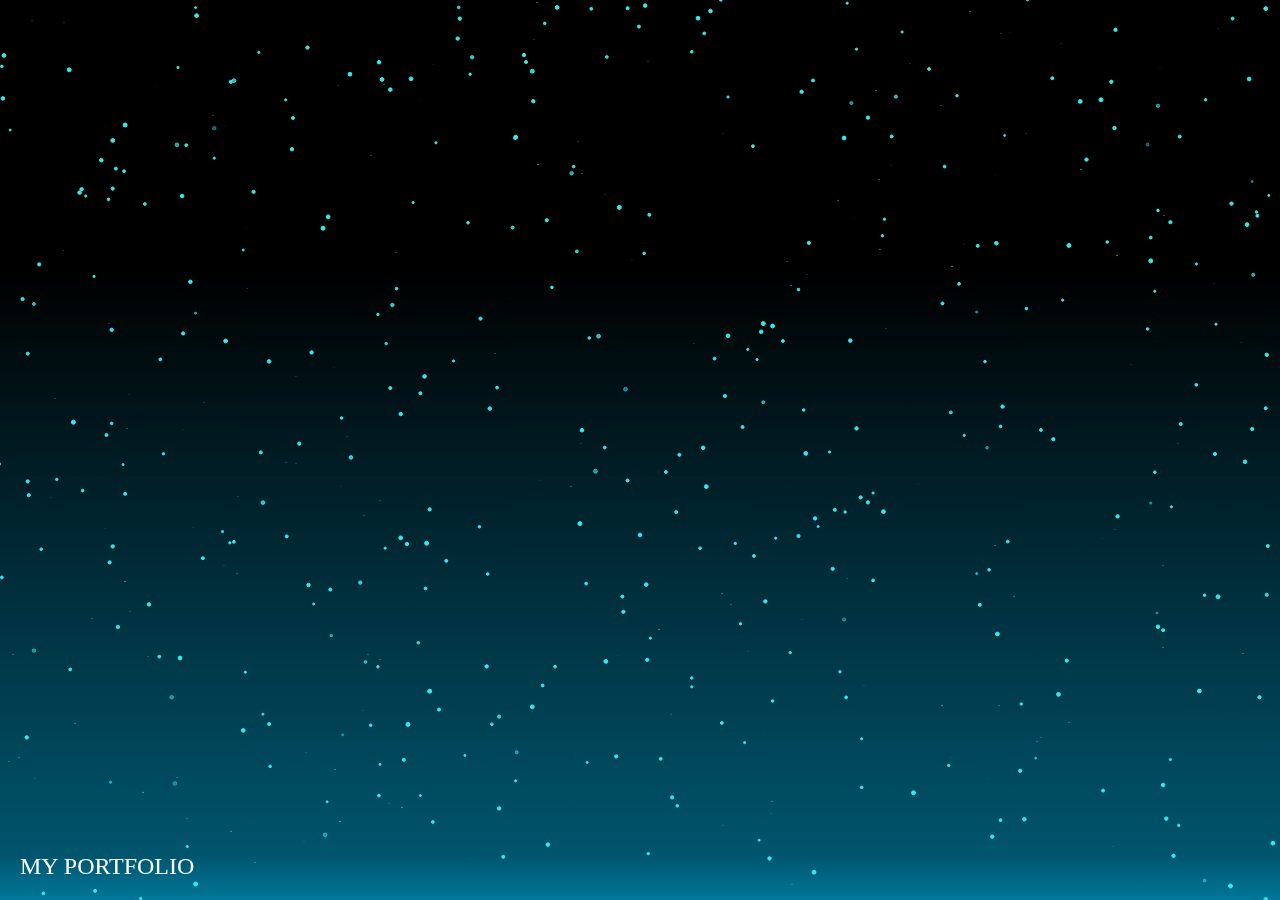
<file: index.html>
<!DOCTYPE html>
<html lang="ko">

<head>
  <meta charset="UTF-8">
  <meta http-equiv="X-UA-Compatible" content="IE=edge">
  <meta name="viewport" content="width=device-width, initial-scale=1.0">
  <meta name="description" content="윤다희의 포트폴리오">
  <meta name="author" content="YDH">
  <meta name="generator" content="HTML5">
  <title>Intro</title>
  <meta property="og:type" content="website" />
  <meta property="og:site_name" content="사이트 이름을 적으세요." />
  <meta property="og:title" content="타이틀 이름을 적으세요." />
  <meta property="og:description" content="자신의 사이트에 대한 세부 설명을 적으세요." />
  <meta property="og:image" content="./images/name_seo.png" />
  <!-- 아텐츠주소 대신 자신의 웹페이지 주소로 바꾸세요 -->
  <meta property="og:url" content="https://ydhwebsite01.com" />
  <meta property="twitter:card" content="summary" />
  <meta property="twitter:site" content="사이트 이름을 적으세요." />
  <meta property="twitter:title" content="타이틀 이름을 적으세요." />
  <meta property="twitter:description" content="자신의 사이트에 대한 세부 설명을 적으세요." />
  <meta property="twitter:image" content="./images/name_seo.png" />
  <!-- 아텐츠주소 대신 자신의 웹페이지 주소로 바꾸세요 -->
  <meta property="twitter:url" content="https://ydhwebsite01.com" />
  <link rel="icon" href="/favicon.ico" />
  <link rel="stylesheet" href="./main.css">
  <script defer src="./main.js"></script>
</head>

<body>
  <canvas id="canvas"></canvas>

  <a class="portfolio-link" href="/pages/mainpage.html">MY PORTFOLIO</a>
</body>


</html>
</file>
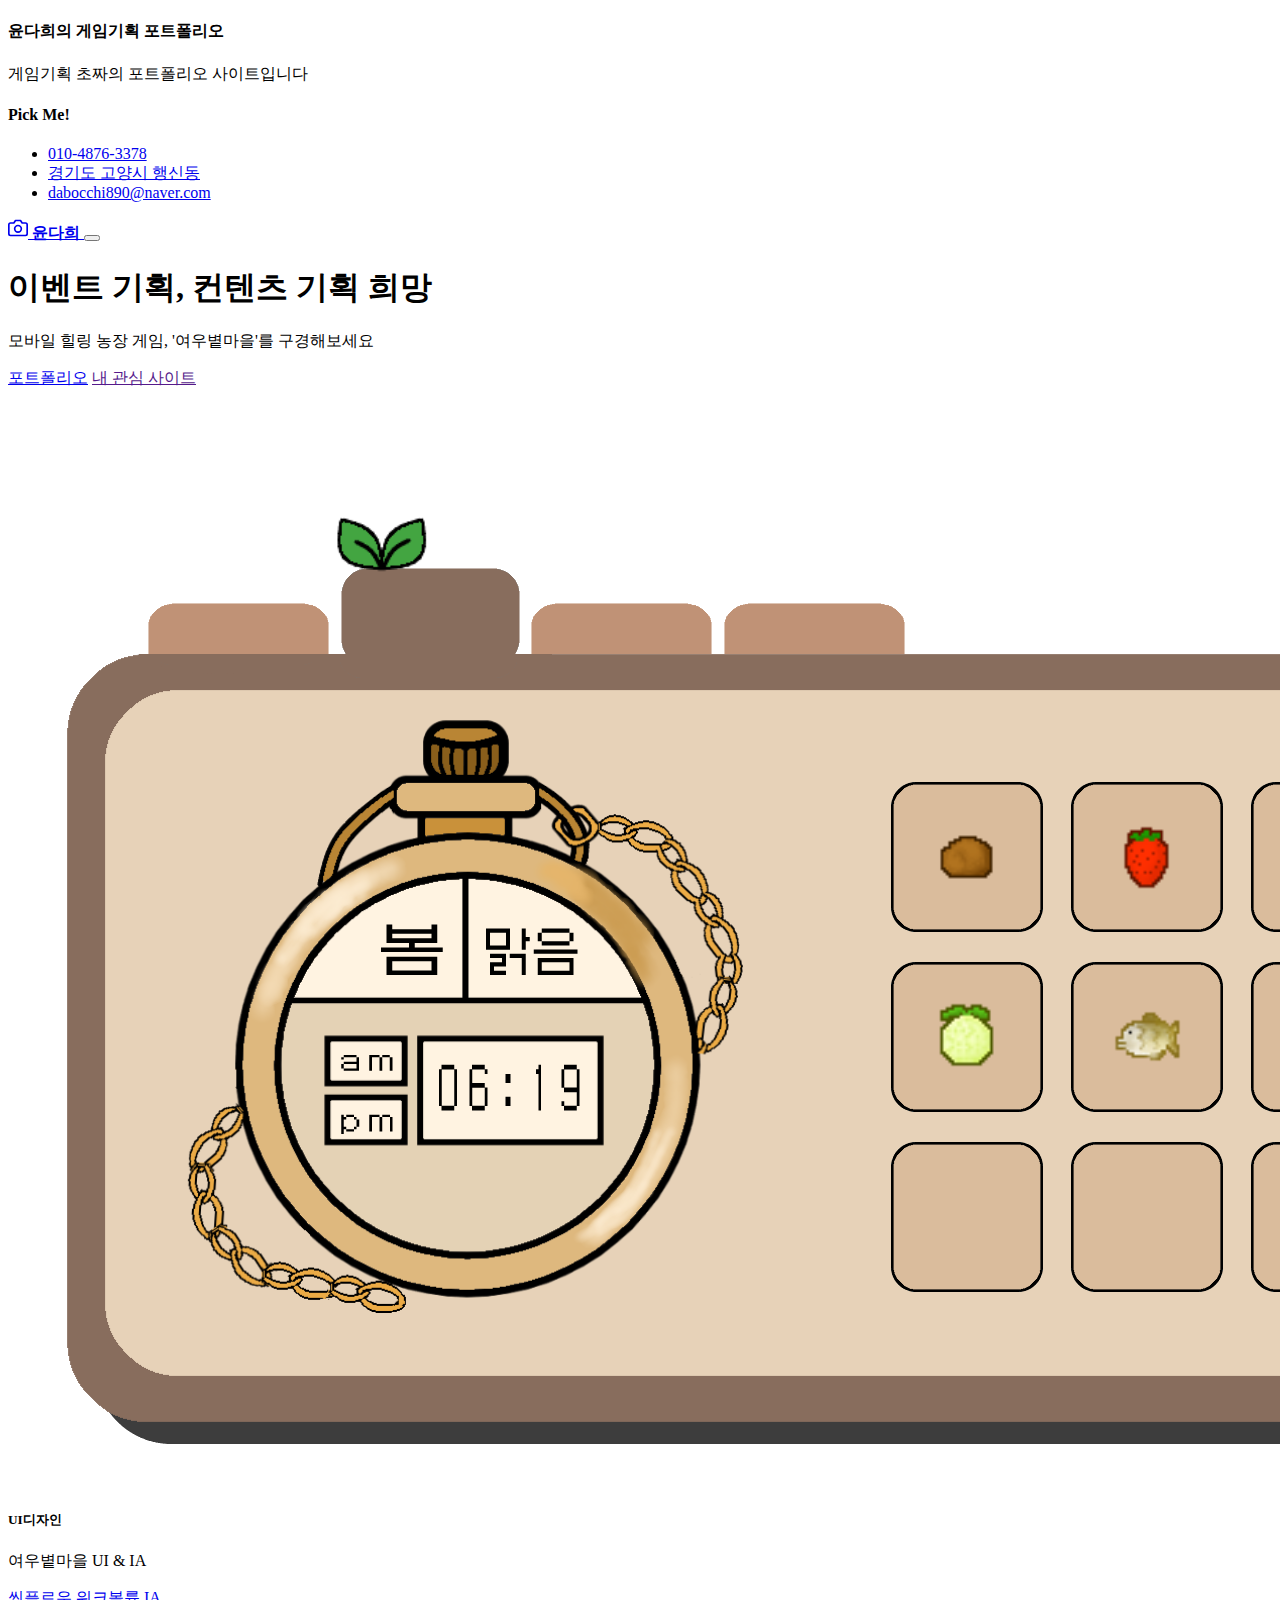
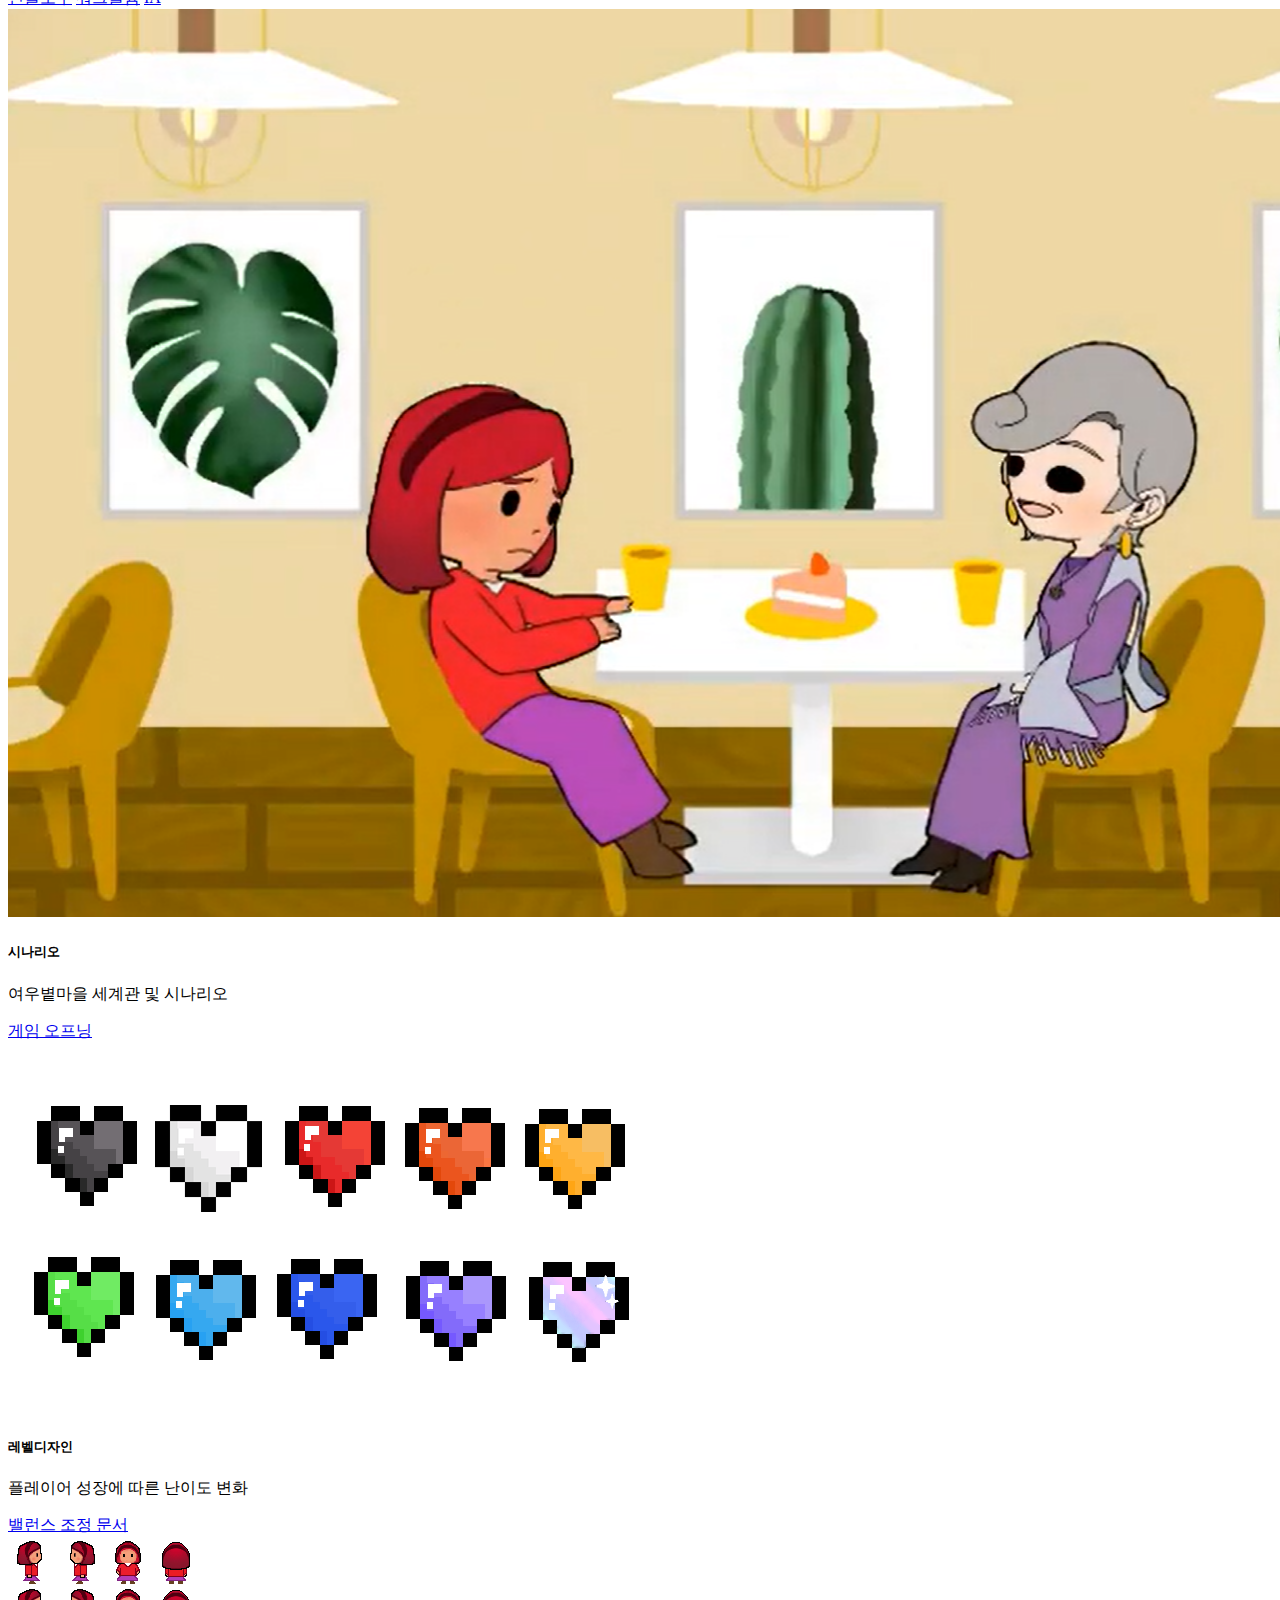
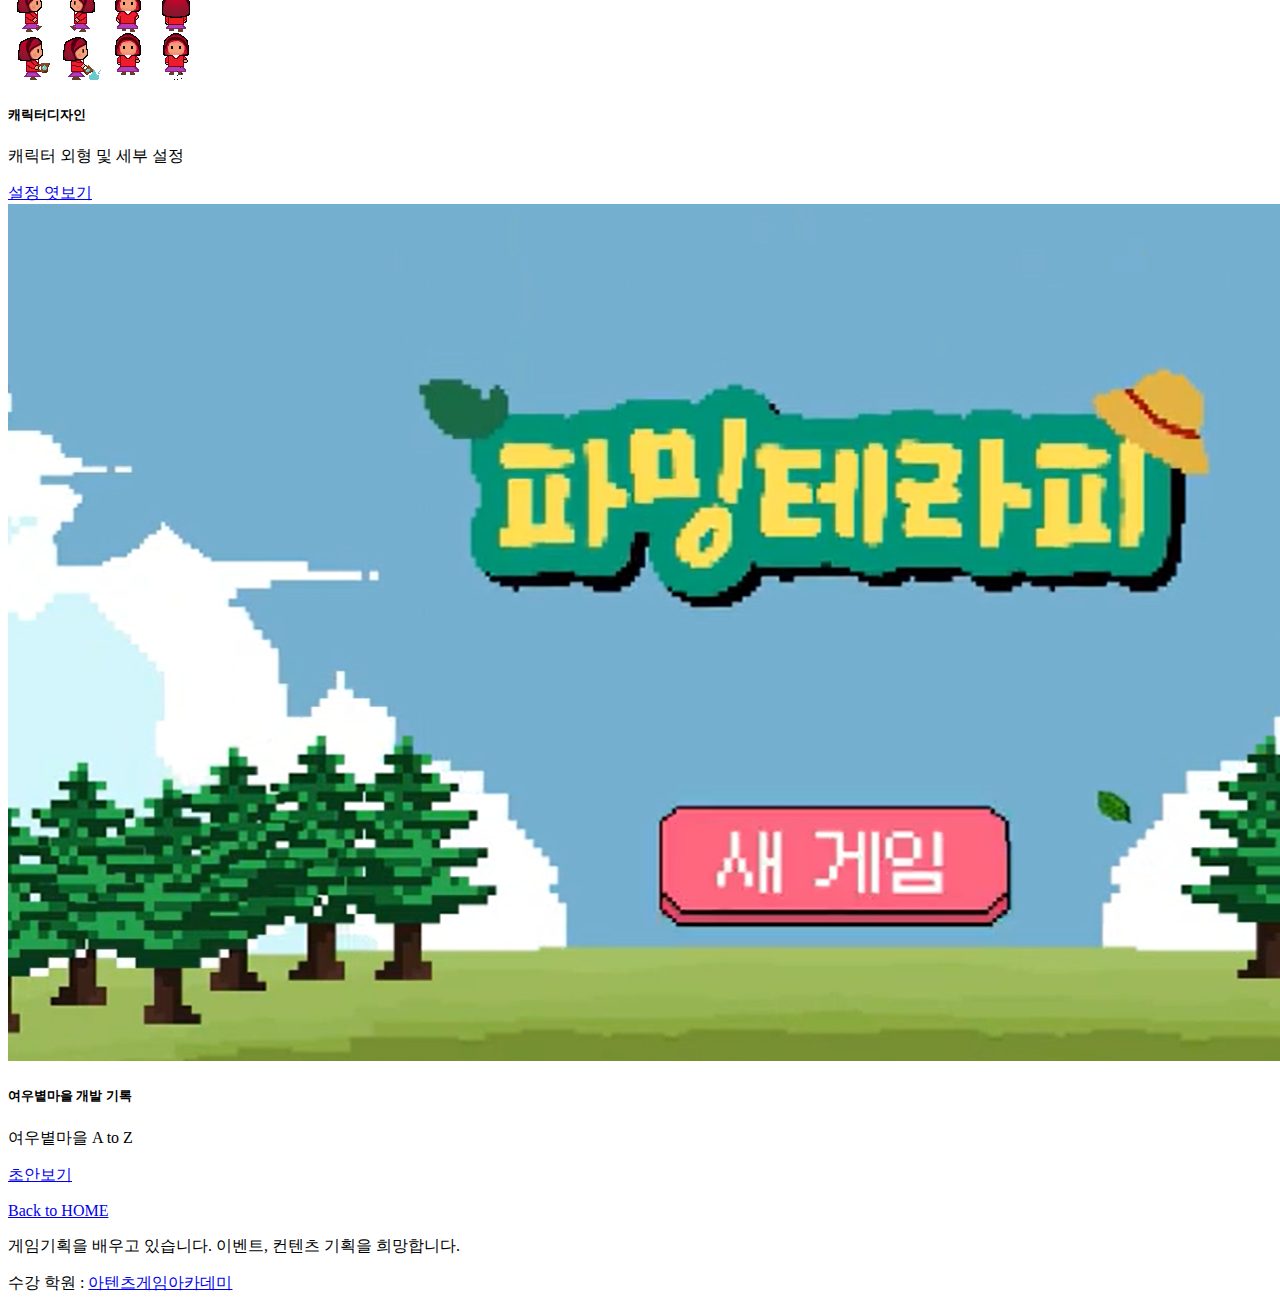
<file: pages/mainpage.html>
<!DOCTYPE html>
<html lang="ko">

<head>
  <meta charset="utf-8">
  <meta name="viewport" content="width=device-width, initial-scale=1">
  <meta name="description" content="윤다희의 포트폴리오">
  <meta name="author" content="YDH">
  <meta name="generator" content="HTML5">
  <title>Intro</title>
  <meta property="og:type" content="website" />
  <meta property="og:site_name" content="윤다희의 포트폴리오" />
  <meta property="og:title" content="Intro" />
  <meta property="og:description" content="윤다희의 GDD, UXUI디자인, 레벨디자인 등 그외 모든 게임기획서 모음" />
  <meta property="og:image" content="./images/name_seo.png" />
  <!-- 아텐츠주소 대신 자신의 웹페이지 주소로 바꾸세요 -->
  <meta property="og:url" content="https://ydhwebsite01.netlify.app" />
  <meta property="twitter:card" content="summary" />
  <meta property="twitter:site" content="윤다희의 포트폴리오" />
  <meta property="twitter:title" content="Intro" />
  <meta property="twitter:description" content="윤다희의 GDD, UXUI디자인, 레벨디자인 등 그외 모든 게임기획서 모음" />
  <meta property="twitter:image" content="./images/name_seo.png" />
  <!-- 아텐츠주소 대신 자신의 웹페이지 주소로 바꾸세요 -->
  <meta property="twitter:url" content="https://ydhwebsite01.netlify.app" />
  <link rel="icon" href="/favicon.ico" />
  <link rel="canonical" href="https://getbootstrap.com/docs/5.2/examples/album/">

  <!-- CSS only -->
  <link href="https://cdn.jsdelivr.net/npm/bootstrap@5.2.3/dist/css/bootstrap.min.css" rel="stylesheet"
    integrity="sha384-rbsA2VBKQhggwzxH7pPCaAqO46MgnOM80zW1RWuH61DGLwZJEdK2Kadq2F9CUG65" crossorigin="anonymous">
  <!-- JavaScript Bundle with Popper -->
  <script defer src="https://cdn.jsdelivr.net/npm/bootstrap@5.2.3/dist/js/bootstrap.bundle.min.js"
    integrity="sha384-kenU1KFdBIe4zVF0s0G1M5b4hcpxyD9F7jL+jjXkk+Q2h455rYXK/7HAuoJl+0I4" crossorigin="anonymous">
  </script>


  <style>
    .bd-placeholder-img {
      font-size: 1.125rem;
      text-anchor: middle;
      -webkit-user-select: none;
      -moz-user-select: none;
      user-select: none;
    }

    @media (min-width: 768px) {
      .bd-placeholder-img-lg {
        font-size: 3.5rem;
      }
    }

    .b-example-divider {
      height: 3rem;
      background-color: rgba(0, 0, 0, .1);
      border: solid rgba(0, 0, 0, .15);
      border-width: 1px 0;
      box-shadow: inset 0 .5em 1.5em rgba(0, 0, 0, .1), inset 0 .125em .5em rgba(0, 0, 0, .15);
    }

    .b-example-vr {
      flex-shrink: 0;
      width: 1.5rem;
      height: 100vh;
    }

    .bi {
      vertical-align: -.125em;
      fill: currentColor;
    }

    .nav-scroller {
      position: relative;
      z-index: 2;
      height: 2.75rem;
      overflow-y: hidden;
    }

    .nav-scroller .nav {
      display: flex;
      flex-wrap: nowrap;
      padding-bottom: 1rem;
      margin-top: -1px;
      overflow-x: auto;
      text-align: center;
      white-space: nowrap;
      -webkit-overflow-scrolling: touch;
    }
  </style>
</head>

<body>

  <header>
    <div class="collapse bg-dark" id="navbarHeader">
      <div class="container">
        <div class="row">
          <div class="col-sm-8 col-md-7 py-4">
            <h4 class="text-white">윤다희의 게임기획 포트폴리오</h4>
            <p class="text-white">게임기획 초짜의 포트폴리오 사이트입니다</p>
          </div>
          <div class="col-sm-4 offset-md-1 py-4">
            <h4 class="text-white">Pick Me!</h4>
            <ul class="list-unstyled">
              <li><a href="#" class="text-white">010-4876-3378</a></li>
              <li><a href="#" class="text-white">경기도 고양시 행신동</a></li>
              <li><a href="#" class="text-white">dabocchi890@naver.com</a></li>
              <!-- #에 링크 넣어서 누르면 이동되게 만들 수 있음 -->
            </ul>
          </div>
        </div>
      </div>
    </div>
    <div class="navbar navbar-dark bg-success shadow-sm">
      <div class="container">
        <a href="#" class="navbar-brand d-flex align-items-center">
          <svg xmlns="http://www.w3.org/2000/svg" width="20" height="20" fill="none" stroke="currentColor"
            stroke-linecap="round" stroke-linejoin="round" stroke-width="2" aria-hidden="true" class="me-2"
            viewBox="0 0 24 24">
            <path d="M23 19a2 2 0 0 1-2 2H3a2 2 0 0 1-2-2V8a2 2 0 0 1 2-2h4l2-3h6l2 3h4a2 2 0 0 1 2 2z" />
            <circle cx="12" cy="13" r="4" /></svg>
          <strong>윤다희</strong>
        </a>
        <button class="navbar-toggler" type="button" data-bs-toggle="collapse" data-bs-target="#navbarHeader"
          aria-controls="navbarHeader" aria-expanded="false" aria-label="Toggle navigation">
          <span class="navbar-toggler-icon"></span>
        </button>
      </div>
    </div>
  </header>

  <main>
    <section class="py-5 text-center container">
      <div class="row py-lg-5">
        <div class="col-lg-6 col-md-8 mx-auto">
          <h1 class="fw-light">이벤트 기획, 컨텐츠 기획 희망</h1>
          <p class="lead text-muted">모바일 힐링 농장 게임, '여우볕마을'를 구경해보세요</p>
          <p>
            <a href="https://www.notion.so/UXUI-b5bdeae1389b44ab8bf69b9a0b889be4?pvs=4" class="btn btn-dark my-2">포트폴리오</a>
            <a href="" class="btn btn-dark my-2">내 관심 사이트</a>
          </p>
        </div>
      </div>
    </section>

    <div class="album py-5 bg-success">
      <div class="container">
        <div class="row row-cols-1 row-cols-sm-2 row-cols-md-3 g-3">
          <div class="col">
            <div class="card shadow-sm" width="100%">
              <img src="/images/inventory_ui.png" class="card-img-top" alt="파밍테라피 UI">
              <div class="card-body">
                <h5 class="card-title">UI디자인</h5>
                <p class="card-text">여우볕마을 UI & IA</p>
                <!-- <a href="https://drive.google.com/drive/folders/1OQTbh3_Z_q5XnmlQ0OS6UvYB39WX-qW1?usp=sharing" class="btn btn-dark">UI디자인</a> -->
                <a href="https://www.notion.so/14d0ed718c5d4a0b88c22c2d5c88ec64?pvs=4" class="btn btn-dark">씬플로우</a>
                <a href="https://www.notion.so/2c47b4364d9149f59fdc967914c14e7b?pvs=4" class="btn btn-dark">워크볼륨</a>
                <a href="https://www.notion.so/IA-145a0c14768a45dba50786ef3ec9fb29?pvs=4" class="btn btn-dark">IA</a>
                <!-- 커서를 맨 마지막에 놓고 alert+shift+방향키로 복사가능 -->
              </div>
            </div>
          </div>
          <div class="col">
            <div class="card shadow-sm" width="100%">
              <img src="/images/story.png" class="card-img-top" alt="데모 영상 일부">
              <div class="card-body">
                <h5 class="card-title">시나리오</h5>
                <p class="card-text">여우볕마을 세계관 및 시나리오</p>
                <a href="/contents/여우볕마을 시나리오.pdf" class="btn btn-dark">게임 오프닝</a>
              </div>
            </div>
          </div>
          <div class="col">
            <div class="card shadow-sm" width="100%">
              <img src="/images/level.png" class="card-img-top" alt="호감도 시스템">
              <div class="card-body">
                <h5 class="card-title">레벨디자인</h5>
                <p class="card-text">플레이어 성장에 따른 난이도 변화</p>
                <a href="/contents/주민 호감도 상승 레벨.pdf" class="btn btn-dark">밸런스 조정 문서</a>
              </div>
            </div>
          </div>
          <div class="col">
            <div class="card shadow-sm" width="100%">
              <img src="/images/character.png" class="card-img-top" alt="플레이어 애니메이션">
              <div class="card-body">
                <h5 class="card-title">캐릭터디자인</h5>
                <p class="card-text">캐릭터 외형 및 세부 설정</p>
                <a href="/contents/캐릭터 설정.pdf" class="btn btn-dark">설정 엿보기</a>
              </div>
            </div>
          </div>
          <div class="col">
            <div class="card shadow-sm" width="100%">
              <img src="/images/title.png" class="card-img-top" alt="게임 시작화면">
              <div class="card-body">
                <h5 class="card-title">여우볕마을 개발 기록</h5>
                <p class="card-text">여우볕마을 A to Z</p>
                <a href="/pages/page05.html" class="btn btn-dark">초안보기</a>
              </div>
            </div>
          </div>
          <!-- <div class="col">
            <div class="card shadow-sm" width="100%">
              <img src="/images/title.png" class="card-img-top" alt="게임 시작화면">
              <div class="card-body">
                <h5 class="card-title">게임이력</h5>
                <p class="card-text">그동안 플레이했던 게임 이력 모음</p>
                <a href="/contents/게임 플레이 이력.pdf" class="btn btn-dark">게임 이력 보기</a>
              </div>
            </div>
          </div> -->
          <!-- <div class="col">
            <div class="card shadow-sm" width="100%">
              <img src="/images/spaceship06.jpg" class="card-img-top" alt="우주선6">
              <div class="card-body">
                <h5 class="card-title">기획서7</h5>
                <p class="card-text">블라블라~ 기획서6의 내용을 간략하게 적으세요.</p>
                <a href="/pages/page06.html" class="btn btn-dark">문서보기</a>
              </div>
            </div>
          </div>
          <div class="col">
            <div class="card shadow-sm" width="100%">
              <img src="/images/spaceship06.jpg" class="card-img-top" alt="우주선6">
              <div class="card-body">
                <h5 class="card-title">기획서8</h5>
                <p class="card-text">블라블라~ 기획서6의 내용을 간략하게 적으세요.</p>
                <a href="/pages/page06.html" class="btn btn-dark">문서보기</a>
              </div>
            </div>
          </div>
          <div class="col">
            <div class="card shadow-sm" width="100%">
              <img src="/images/spaceship06.jpg" class="card-img-top" alt="우주선6">
              <div class="card-body">
                <h5 class="card-title">기획서9</h5>
                <p class="card-text">블라블라~ 기획서6의 내용을 간략하게 적으세요.</p>
                <a href="/pages/page06.html" class="btn btn-dark">문서보기</a>
              </div>
            </div>
          </div> -->

        </div>
      </div>
    </div>

  </main>

  <footer class="text-muted py-5">
    <div class="container">
      <p class="float-end mb-1">
        <a href="/index.html">Back to HOME</a>
      </p>
      <p class="mb-1">게임기획을 배우고 있습니다. 이벤트, 컨텐츠 기획을 희망합니다.</p>
      <p class="mb-0">수강 학원 : <a href="https://atentsgame.com">아텐츠게임아카데미</a> </p>
    </div>
  </footer>

</html>
</file>
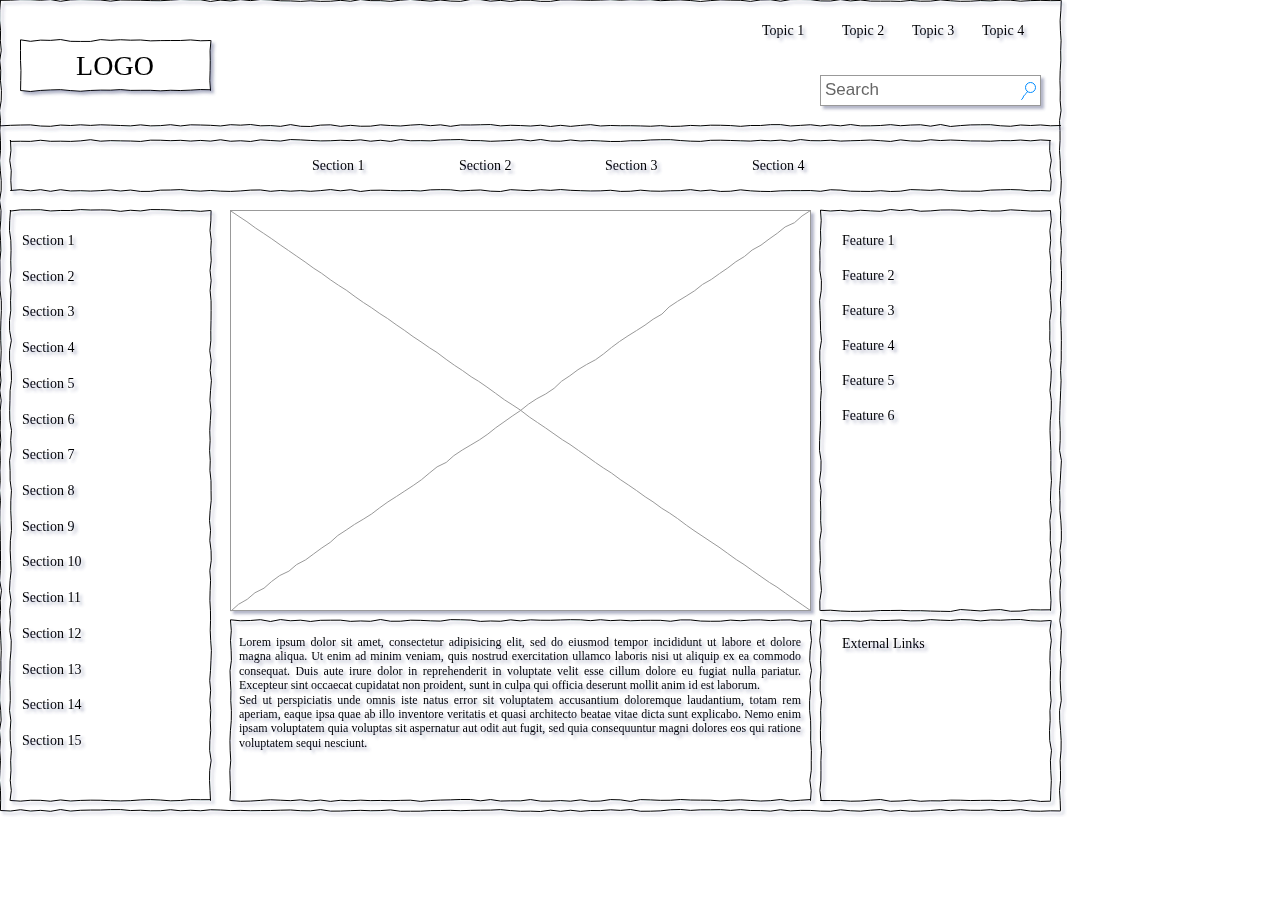
<file: pages/page01-1.html>
<!DOCTYPE html>
<html lang="ko">

<head>
  <meta charset="UTF-8">
  <meta http-equiv="X-UA-Compatible" content="IE=edge">
  <meta name="viewport" content="width=device-width, initial-scale=1.0">
  <title>전체 IA 구조도</title>
  <style>
    #myPDF {
      width: 100%;
      height: 100vh;
    }

    body {
      margin: 0;
      padding: 0;
      overflow: hidden;
    }
  </style>
</head>

<body>

  <body>
    <iframe title="document" id="myPDF" src="/images/UI01.drawio.svg" frameborder="0"></iframe>
  </body>
</body>

</html>
</file>
<file: main.css>
body {
  padding: 0;
  margin: 0;
  height: 100vh;
}

canvas {
  position: fixed;
  left: 0;
  top: 0;
  width: 100%;
  height: 100%;
  background-color: #000;
  background-image: linear-gradient(
    to top,
    rgba(0, 169, 217, 0.7) 0%,
    rgba(0, 169, 217, 0.5) 5%,
    rgba(0, 169, 217, 0) 70%
  );
}
.portfolio-link {
  position: fixed;
  left: 20px;
  bottom: 20px;
  color: #fff;
  text-decoration: none;
  font-size: 24px;
}
</file>
